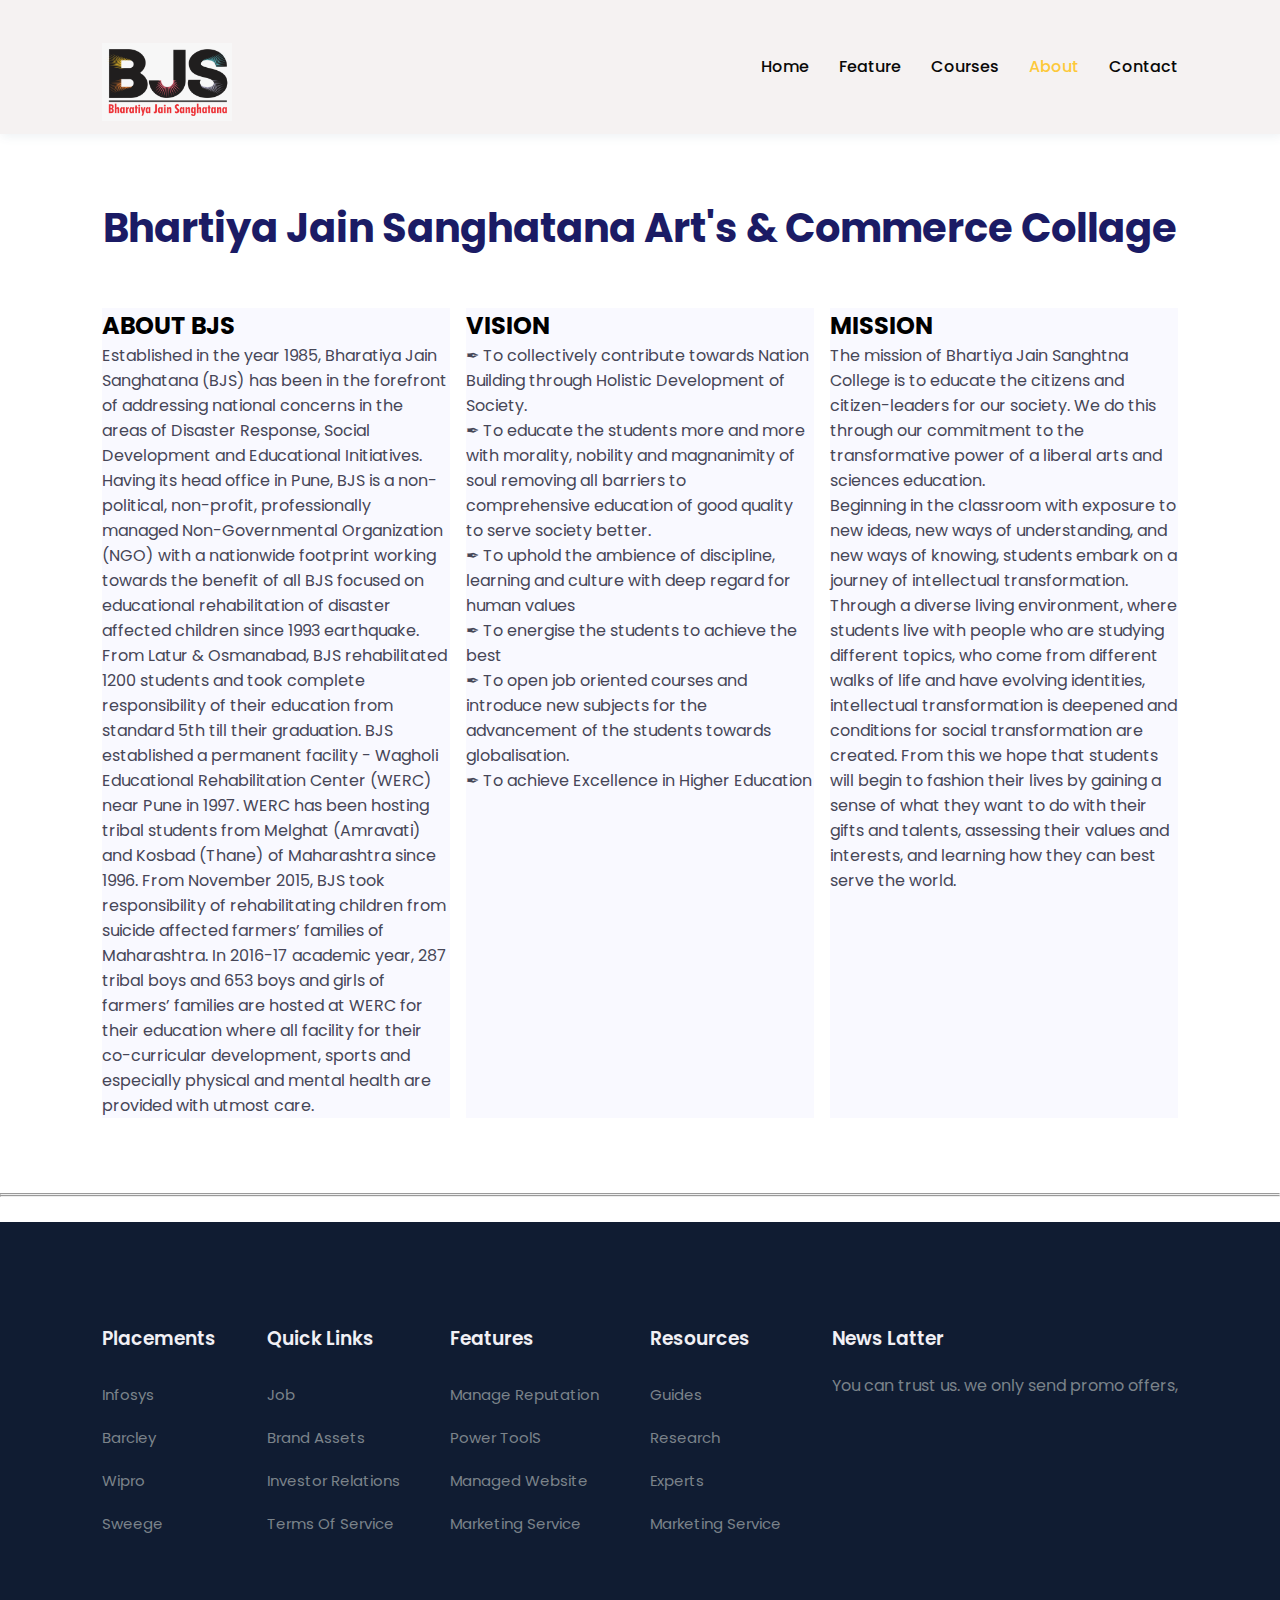
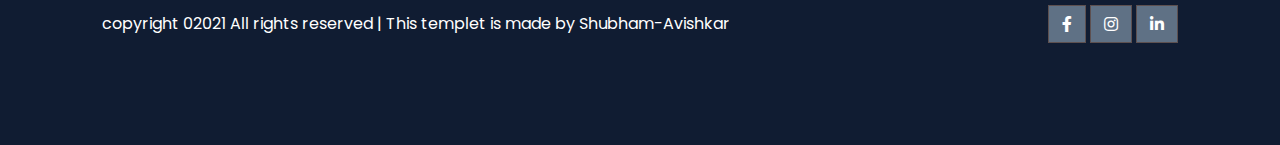
<file: admin.html>
<html lang="en">
    <head> 
    <meta charset="UTF-8">
    <meta http-equiv="X-UA-Compatible" content="IE=edge">
    <meta name="viewport" content="width=device-width, initial-scale=1.0">
    <title>BJS college</title>

    <link rel="stylesheet" href="https://use.fontawesome.com/releases/v5.15.4/css/all.css" />

    <link rel="stylesheet" href="style.css">
</head>

<!-- Navigation -->
<nav>
    <img src="Images/BJSLOGO.jpg" style="float: right;padding-top: 30px;">
    <div class="navigation">
        <ul>
            <li><a   href="index.html">Home</a></li>
            <li><a href="features.html">Feature</a></li>
            <li><a href="courses.html">Courses</a></li>
            <li><a class="active" href="admin.html">About</a></li>
            <li><a  href="contact.html">Contact</a></li>
        </ul>
    </div>
</nav>

<section id="features">
    <h1>Bhartiya Jain Sanghatana Art's & Commerce Collage</h1>
    <div class="fea-base">
        <div class="fea-box">
            <h2>ABOUT BJS</h2>
            <p>Established in the year 1985, Bharatiya Jain Sanghatana (BJS) has been in the forefront 
                of addressing national concerns in the areas of Disaster Response, Social Development and Educational
                Initiatives. Having its head office in Pune, BJS is a non-political, non-profit, professionally managed
                Non-Governmental Organization (NGO) with a nationwide footprint working towards the benefit of all
                BJS focused on educational rehabilitation of disaster affected children since 1993 earthquake.
                 From Latur & Osmanabad, BJS rehabilitated 1200 students and took complete responsibility of their education
                  from standard 5th till their graduation. BJS established a permanent facility - Wagholi Educational Rehabilitation 
                  Center (WERC) near Pune in 1997. WERC has been hosting tribal students from Melghat (Amravati) and Kosbad (Thane) of 
                  Maharashtra since 1996. From November 2015, BJS took responsibility of rehabilitating children from suicide affected farmers’ 
                  families of Maharashtra. In 2016-17 academic year, 287 tribal boys and 653 boys and girls of farmers’ families are hosted at WERC
                   for their education where all facility for their co-curricular development, sports and especially physical and mental health are provided
                    with utmost care.
                
            </p>
        </div>
        <div class="fea-box">
            <h2>VISION</h2>
            <p>  &#10002 To collectively contribute towards Nation Building through Holistic Development of Society.<br>
                &#10002 To educate the students more and more with morality, nobility and magnanimity of soul removing all barriers to comprehensive education of good quality to serve society better.<br>
                &#10002 To uphold the ambience of discipline, learning and culture with deep regard for human values<br>
                &#10002 To energise the students to achieve the best<br>
                &#10002 To open job oriented courses and introduce new subjects for the advancement of the students towards globalisation.<br>
                &#10002 To achieve Excellence in Higher Education<br> 
            </p>
        </div>
        <div class="fea-box">
            <h2>MISSION</h2>
            <p>
                The mission of Bhartiya Jain Sanghtna College is to educate the citizens and citizen-leaders for our society. We do this through our commitment to the transformative power of a liberal arts and sciences education.<br>
                Beginning in the classroom with exposure to new ideas, new ways of understanding, and new ways of knowing,
                students embark on a journey of intellectual transformation. Through a diverse living environment, where
                students live with people who are studying different topics, who come from different walks of life and 
                have evolving identities, intellectual transformation is deepened and conditions for social transformation 
                are created. From this we hope that students will begin to fashion their lives by gaining a sense of what they want to do with
                their gifts and talents, assessing their values and interests, and learning how they can best serve the world.
            </p>
        </div>
    </div>
</section><br><br><br><hr><hr><br>

<!--footer-->
<footer>
    <div class="footer-col">
        <h3>Placements</h3>
        <li>Infosys</li>
        <li>Barcley</li>
        <li>Wipro</li>
        <li>Sweege</li>
    </div>
    <div class="footer-col">
        <h3>Quick Links</h3>
        <li>Job</li>
        <li>Brand Assets</li>
        <li>Investor Relations</li>
        <li>Terms Of Service</li>
    </div>
    <div class="footer-col">
        <h3>Features</h3>
        <li>Manage Reputation</li>
        <li>Power ToolS</li>
        <li>Managed Website</li>
        <li>Marketing Service</li>
    </div>
    <div class="footer-col">
        <h3>Resources</h3>
        <li>Guides</li>
        <li>Research</li>
        <li>Experts</li>
        <li>Marketing Service</li>
    </div>
    <div class="footer-col">
        <h3>News Latter</h3>
        <p> You can trust us. we only send promo offers,</p>
        
    </div>
    <div class="copyright">
        <p>copyright 02021 All rights reserved | This templet is made by Shubham-Avishkar</p>
        <div class="pro-link">
                <i class="fab fa-facebook-f"></i>
                <i class="fab fa-instagram"></i>
                <i class="fab fa-linkedin-in"></i>
        </div>
    </div>
</footer>

</body>
</html>
</file>
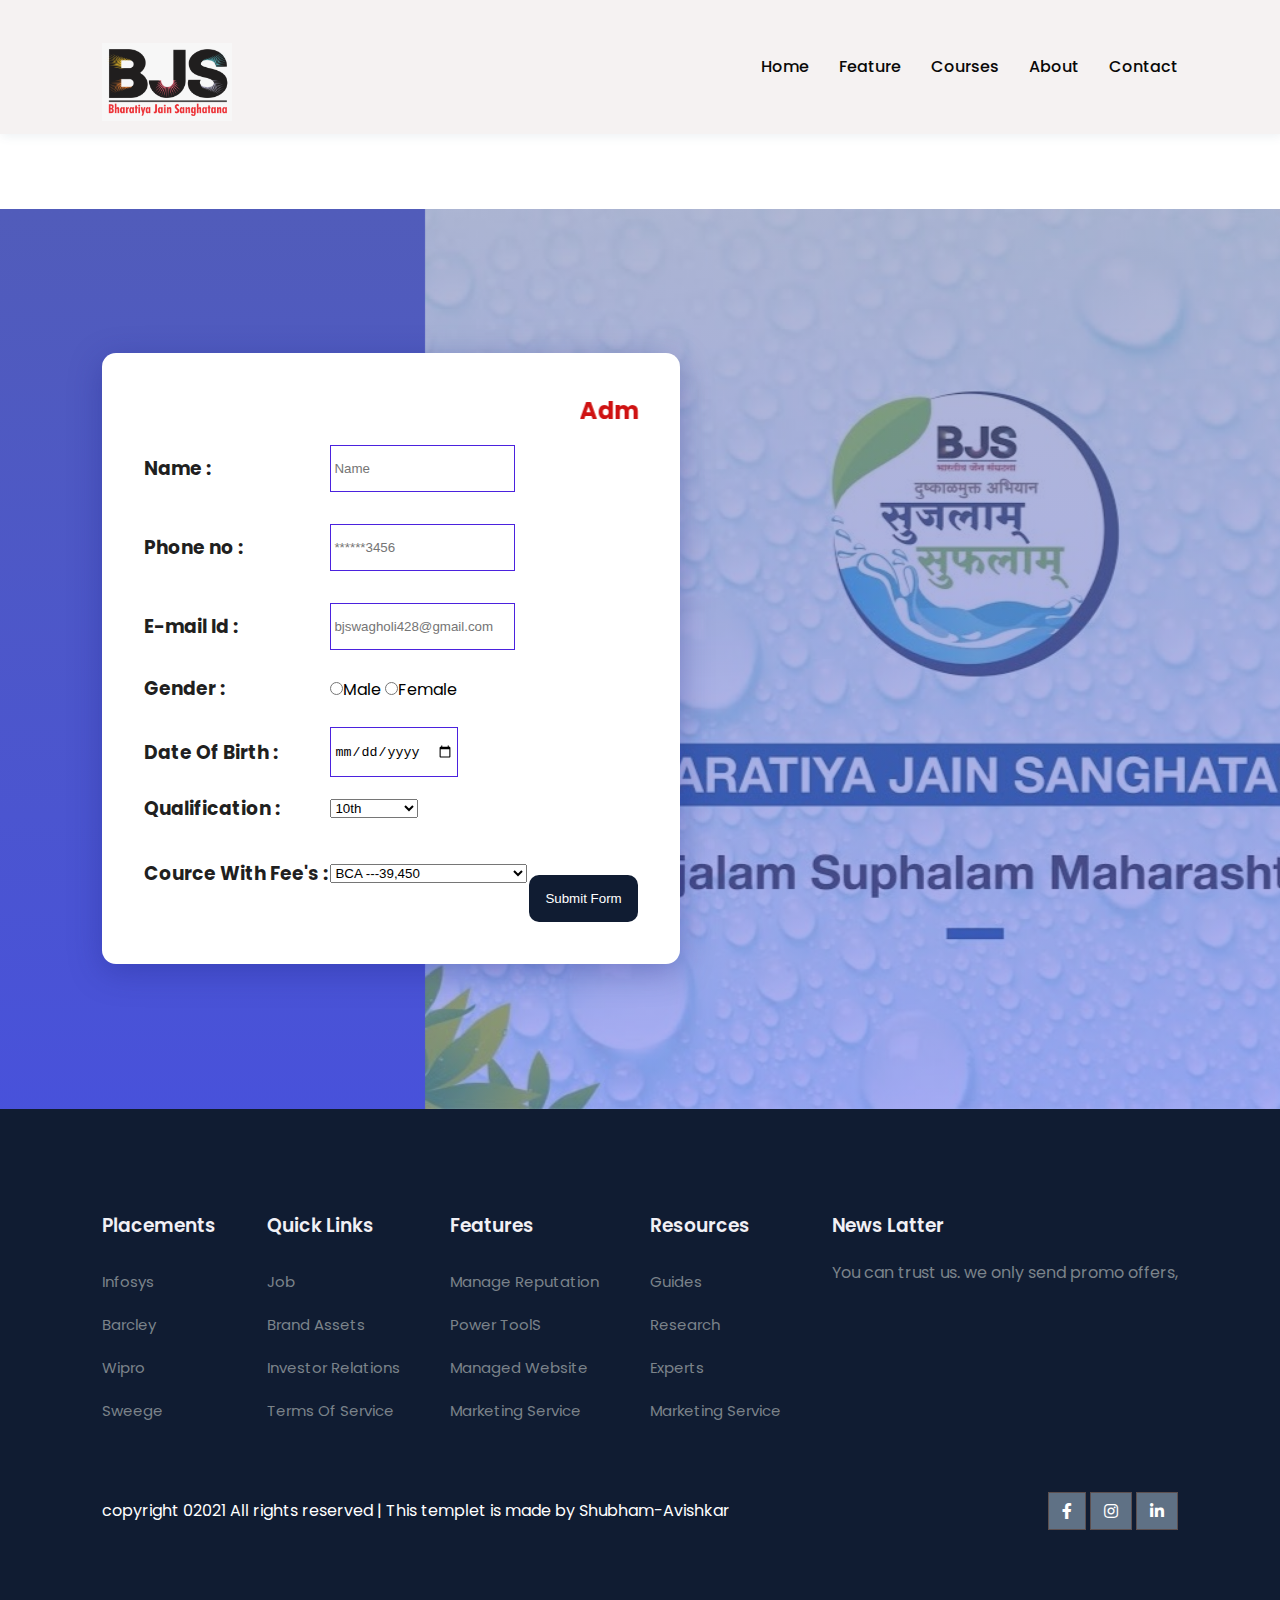
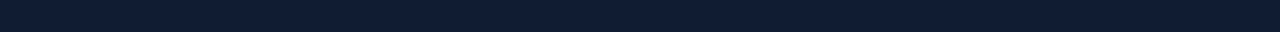
<file: admission.html>
<html lang="en">
    <head> 
    <meta charset="UTF-8">
    <meta http-equiv="X-UA-Compatible" content="IE=edge">
    <meta name="viewport" content="width=device-width, initial-scale=1.0">
    <title>BJS college</title>

    <link rel="stylesheet" href="https://pro.fontawesome.com/releases/v5.10.0/css/all.css">

    <link rel="stylesheet" href="style.css">
</head>
<body>

    <!-- Navigation -->
    <nav>
        <img src="Images/BJSLOGO.jpg" style="float: right;padding-top: 30px;">
        <div class="navigation">
            <ul>
                <li><a  href="index.html">Home</a></li>
                <li><a href="features.html">Feature</a></li>
                <li><a href="courses.html">Courses</a></li>
                <li><a href="admin.html">About</a></li>
                <li><a href="contact.html">Contact</a></li>
            
            </ul>
        </div>
    </nav>
    <br>
    <br><br>
    <!--addmission form-->

    <section id="registration">
        <div class="reminder">
            <form action="https://formspree.io/f/xpzewboa" method="POST">
             <form name="submit-to-google-sheet">
          <div class="form">
            <marquee direction="left">
          <h2>Admission Form</h2></div></marquee>
        <!--form-->
<table>
    <tr>
        <td>
           <h3> Name : </h3>
        </td>
        <td>
            <input type="cource" placeholder="Name" name="Name" id="" required>
        </td>
    </tr>

    <tr>
        <td>
           <h3> Phone no : </h3>
        </td>
        <td>
            <input type="number" name="Phone" placeholder="******3456" required>
        </td>
    </tr>

    <tr>
        <td>
           <h3> E-mail Id : </h3>
        </td>
        <td>
            <input  type="email"  name="E-mail" placeholder="bjswagholi428@gmail.com" required>
        </td>
    </tr>

    <tr>
        <td>
           <h3>Gender :</h3>
        </td>
        <td>
              <input name="Gender" type="radio" name="Gender" value="male" required>Male
              <input name="Gender" type="radio" name="Gender" value="female" required>Female
        </td>
    </tr>

    <tr>
        <td>
            <h3>Date Of Birth :</h3>
        </td>
        <td>
            <input type="date" name="Birth Date" id="" required>
        </td>
    </tr>

    <tr>
        <td>
            <h3>Qualification :</h3>
        </td>
        <td>
            <select name="Qualification ">
                <option name="Qualification">10th</option>
                <option name="Qualification">10+2</option>
                <option name="Qualification">Graduation</option>
            </select>
        </td>
    </tr>
    <td><h3> Cource With Fee's  : </h3></td>
          <td>
             <select name="cource" id=""required>
                <optgroup label="source">
                <option value="BCA">BCA ---39,450</option>
                <option value="M.sc">M.SC--- 32,370</M></option>
                <option value="M.com">M.Com ---22,890</option>
                <option value="L.Lb">l.lb--- 55,450</option>
                <option value="B.sc">B.Sc--- 29,693</option>
                <option value="M.Pharmacy">M.Pharmacy ---39,450</option>
                <option value="Machanical Engi.">Machanical Engi.--- 79,450</option>
                <option value="Design Course">Design Cource ---29,450</option>
                <option value="Architecture">Architecture--- 39,450</option>
                </optgroup>
             </select> 
          </td>
          <td>
          <br>
              <div class="btn">
                <br>
                <button type="submit">Submit Form</button>
              </div>
              <span id="success"></span>
          </td>
</table>
             </form>
        </div>
             </form>

             <script>
                const scriptURL = 'https://docs.google.com/spreadsheets/d/1aq9CYPWr1AAAFlORJUIbTtZqGIIUi3BBwFHzEvZycdo/edit#gid=0'
                const form = document.forms['submit-to-google-sheet']
                const success = document.getElementById('success');
                form.addEventListener('submit', e => {
                  e.preventDefault()
                  fetch(scriptURL, { method: 'POST', body: new FormData(form)})
                    .then(response => {
                        success.innerHTML="Data Sucessfully Submited"
                          setTimeout(function() 
                           {
                            success.innerHTML=" "
                          }, 5000);
                          form.reset();
                    })
                    .catch(error => console.error('Error!', error.message))
                })
              </script>

        </div>
   </section>



    <!--footer-->
<footer>
    <div class="footer-col">
        <h3>Placements</h3>
        <li>Infosys</li>
        <li>Barcley</li>
        <li>Wipro</li>
        <li>Sweege</li>
    </div>
    <div class="footer-col">
        <h3>Quick Links</h3>
        <li>Job</li>
        <li>Brand Assets</li>
        <li>Investor Relations</li>
        <li>Terms Of Service</li>
    </div>
    <div class="footer-col">
        <h3>Features</h3>
        <li>Manage Reputation</li>
        <li>Power ToolS</li>
        <li>Managed Website</li>
        <li>Marketing Service</li>
    </div>
    <div class="footer-col">
        <h3>Resources</h3>
        <li>Guides</li>
        <li>Research</li>
        <li>Experts</li>
        <li>Marketing Service</li>
    </div>
    <div class="footer-col">
        <h3>News Latter</h3>
        <p> You can trust us. we only send promo offers,</p>
        
    </form>
    </div>
    <div class="copyright">
        <p>copyright 02021 All rights reserved | This templet is made by Shubham-Avishkar</p>
        <div class="pro-link">
                <i class="fab fa-facebook-f"></i>
                <i class="fab fa-instagram"></i>
                <i class="fab fa-linkedin-in"></i>
        </div>
    </div>
</footer>



    </body>
    </html>
</file>
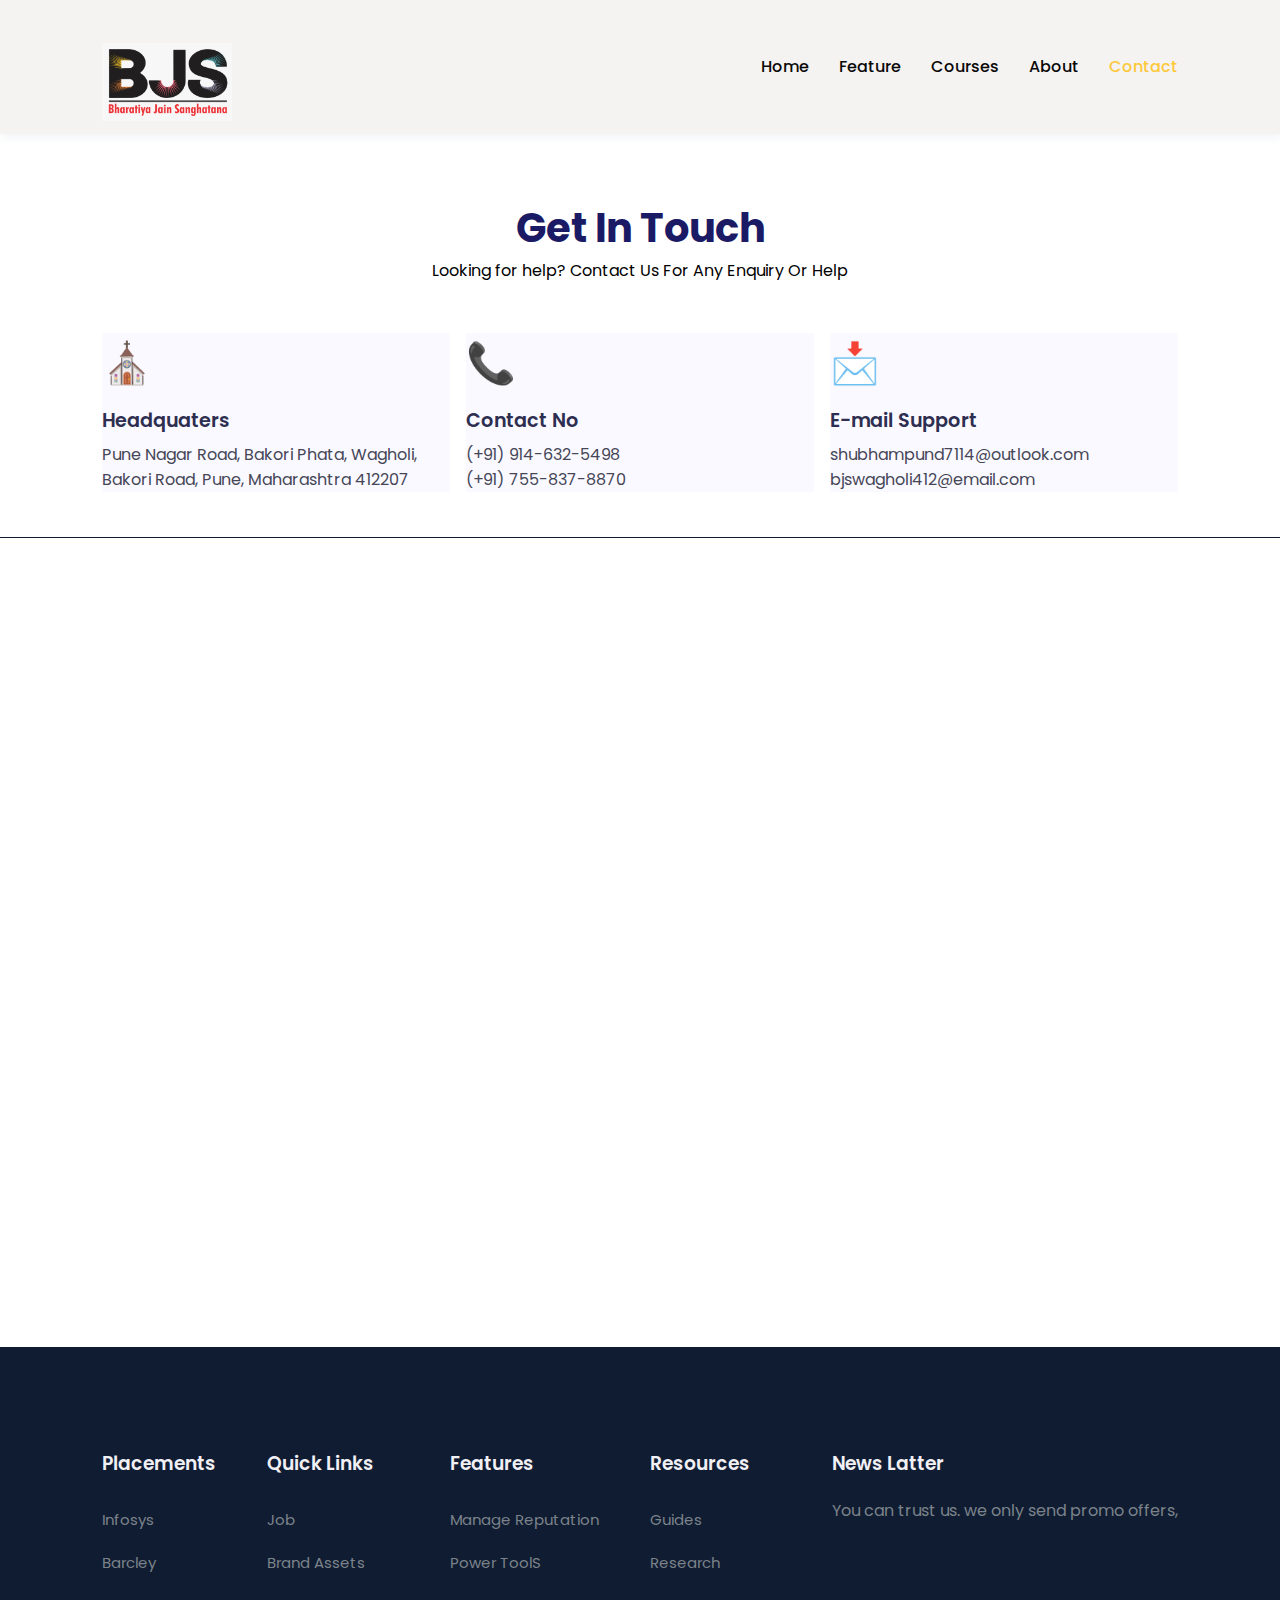
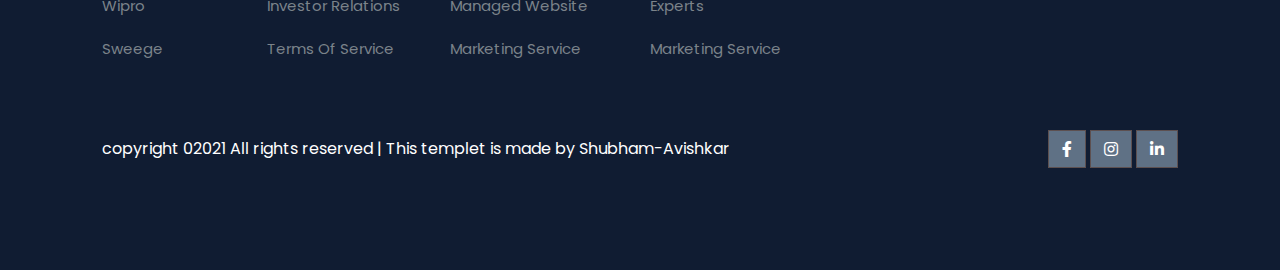
<file: contact.html>
<html lang="en">
    <head> 
    <meta charset="UTF-8">
    <meta http-equiv="X-UA-Compatible" content="IE=edge">
    <meta name="viewport" content="width=device-width, initial-scale=1.0">
    <title>BJS college</title>

    <link rel="stylesheet" href="https://use.fontawesome.com/releases/v5.15.4/css/all.css" />

    <link rel="stylesheet" href="style.css">
</head>

<!-- Navigation -->
<nav>
    <img src="Images/BJSLOGO.jpg" style="float: right;padding-top: 30px;">
    <div class="navigation">
        <ul>
            <li><a   href="index.html">Home</a></li>
            <li><a href="features.html">Feature</a></li>
            <li><a href="courses.html">Courses</a></li>
            <li><a href="admin.html">About</a></li>
            <li><a class="active" href="contact.html">Contact</a></li>
        </ul>
    </div>
</nav>
<section id="features">
    <h1>Get In Touch</h1>
    <p>Looking for help? Contact Us For Any Enquiry Or Help</p>
    <div class="fea-base">
        <div class="fea-box">
            <span style='font-size:40px;'>&#9962;</span>
            <h3>Headquaters</h3>
            <p>Pune Nagar Road, Bakori Phata, Wagholi, Bakori Road, Pune, Maharashtra 412207 </p>
        </div>
        <div class="fea-box">
            <span style='font-size:40px;'>&#128222;</span>
            <h3>Contact No</h3>
            <p>(+91) 914-632-5498<br>
               (+91) 755-837-8870   
            </p>
        </div>
        <div class="fea-box">
            <span style='font-size:40px;'>&#128233;</span>
            <h3>E-mail Support</h3>
            <p>
                shubhampund7114@outlook.com<br>
                bjswagholi412@email.com
            </p>
        </div>
    </div>
</section>

    <!--google map-->
    <section id="map">
        <iframe src="https://www.google.com/maps/embed?pb=!1m18!1m12!1m3!1d3781.6282552547855!2d73.99798731406942!3d18.590791071876897!2m3!1f0!2f0!3f0!3m2!1i1024!2i768!4f13.1
         !3m3!1m2!1s0x3bc2c381d51c80c7%3A0xad8ff64c29c3c6d6!2sBharatiya%20Jain%20Sanghatana&#39;s%20Arts%2C%20C
         ommerce%20%26%20Science%20College!5e0!3m2!1sen!2sin!4v1674470300092!5m2!1sen!2sin"
          style="border:0;" allowfullscreen="" loading="lazy" 
         referrerpolicy="no-referrer-when-downgrade"></iframe>
    </section>


<!--footer-->
<footer>
    <div class="footer-col">
        <h3>Placements</h3>
        <li>Infosys</li>
        <li>Barcley</li>
        <li>Wipro</li>
        <li>Sweege</li>
    </div>
    <div class="footer-col">
        <h3>Quick Links</h3>
        <li>Job</li>
        <li>Brand Assets</li>
        <li>Investor Relations</li>
        <li>Terms Of Service</li>
    </div>
    <div class="footer-col">
        <h3>Features</h3>
        <li>Manage Reputation</li>
        <li>Power ToolS</li>
        <li>Managed Website</li>
        <li>Marketing Service</li>
    </div>
    <div class="footer-col">
        <h3>Resources</h3>
        <li>Guides</li>
        <li>Research</li>
        <li>Experts</li>
        <li>Marketing Service</li>
    </div>
    <div class="footer-col">
        <h3>News Latter</h3>
        <p> You can trust us. we only send promo offers,</p>
        
    </div>
    <div class="copyright">
        <p>copyright 02021 All rights reserved | This templet is made by Shubham-Avishkar</p>
        <div class="pro-link">
                <i class="fab fa-facebook-f"></i>
                <i class="fab fa-instagram"></i>
                <i class="fab fa-linkedin-in"></i>
        </div>
    </div>
</footer>



</body>
</html>
</file>
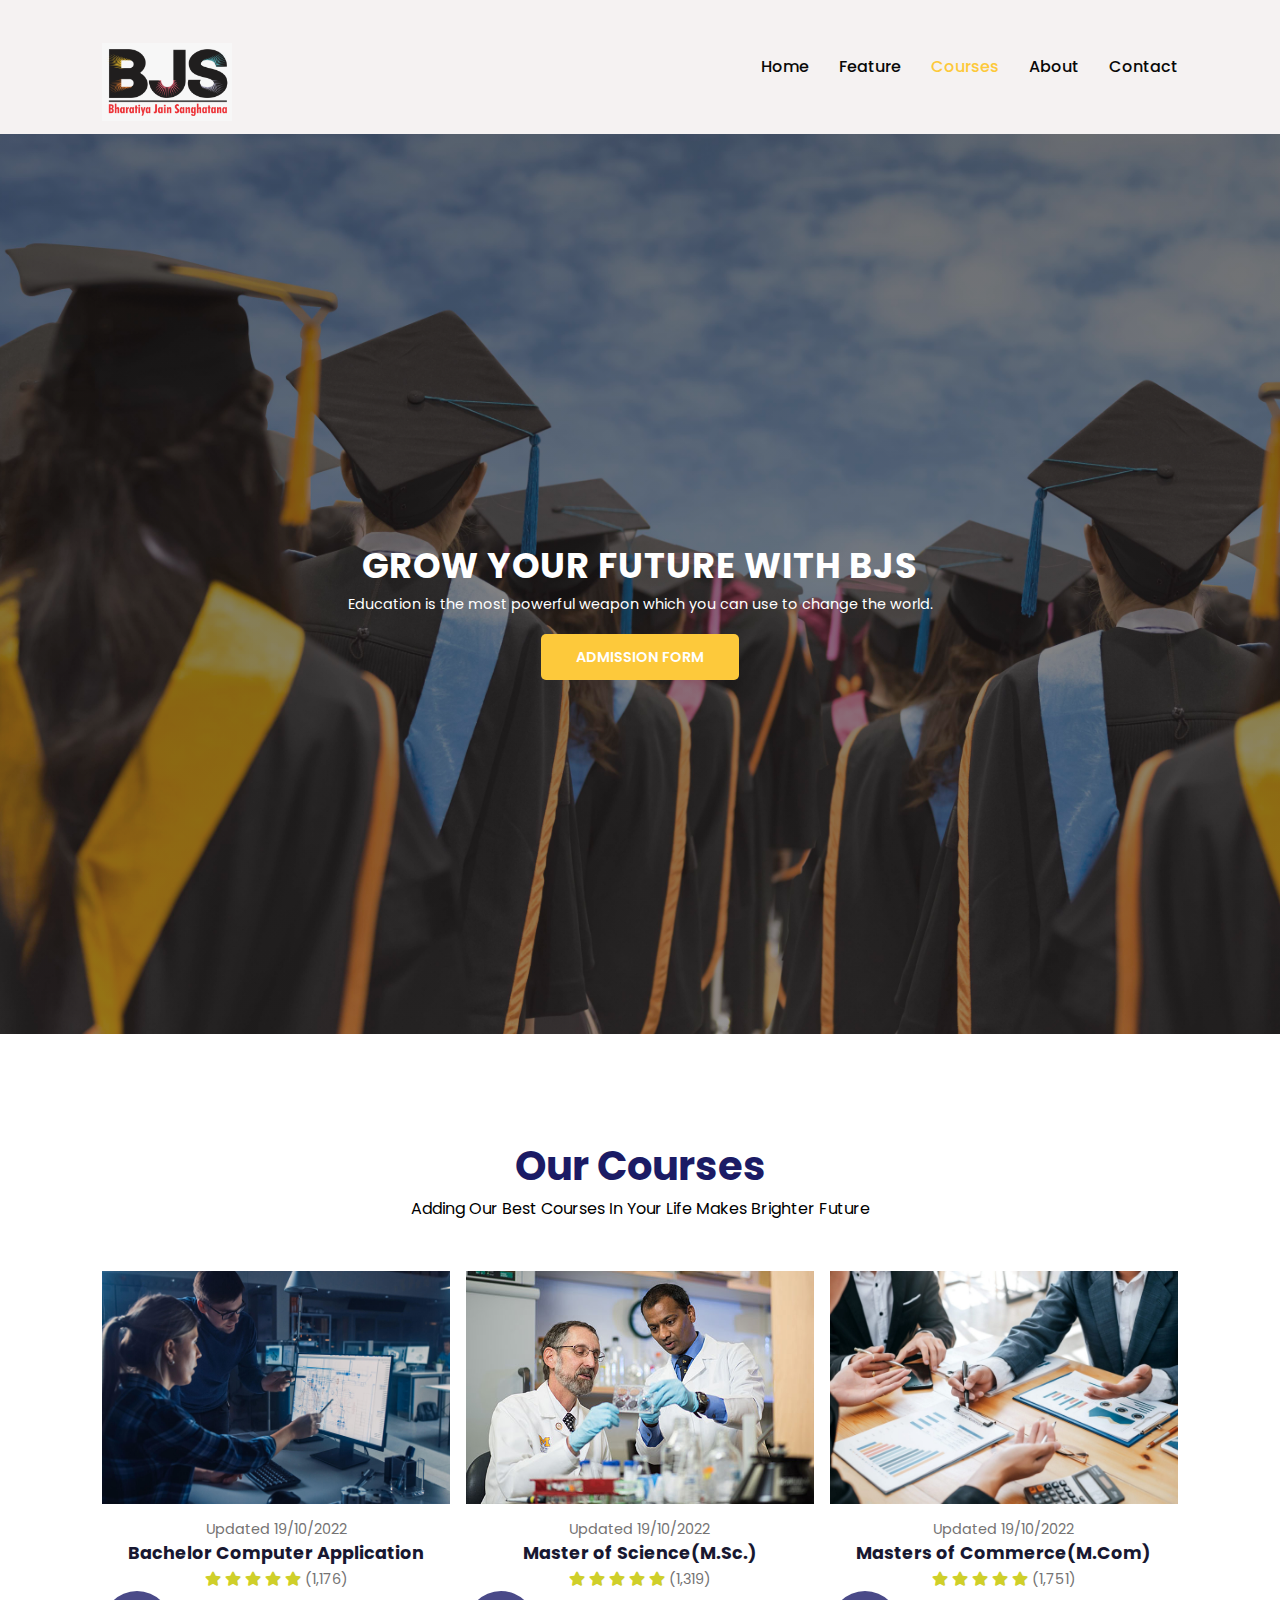
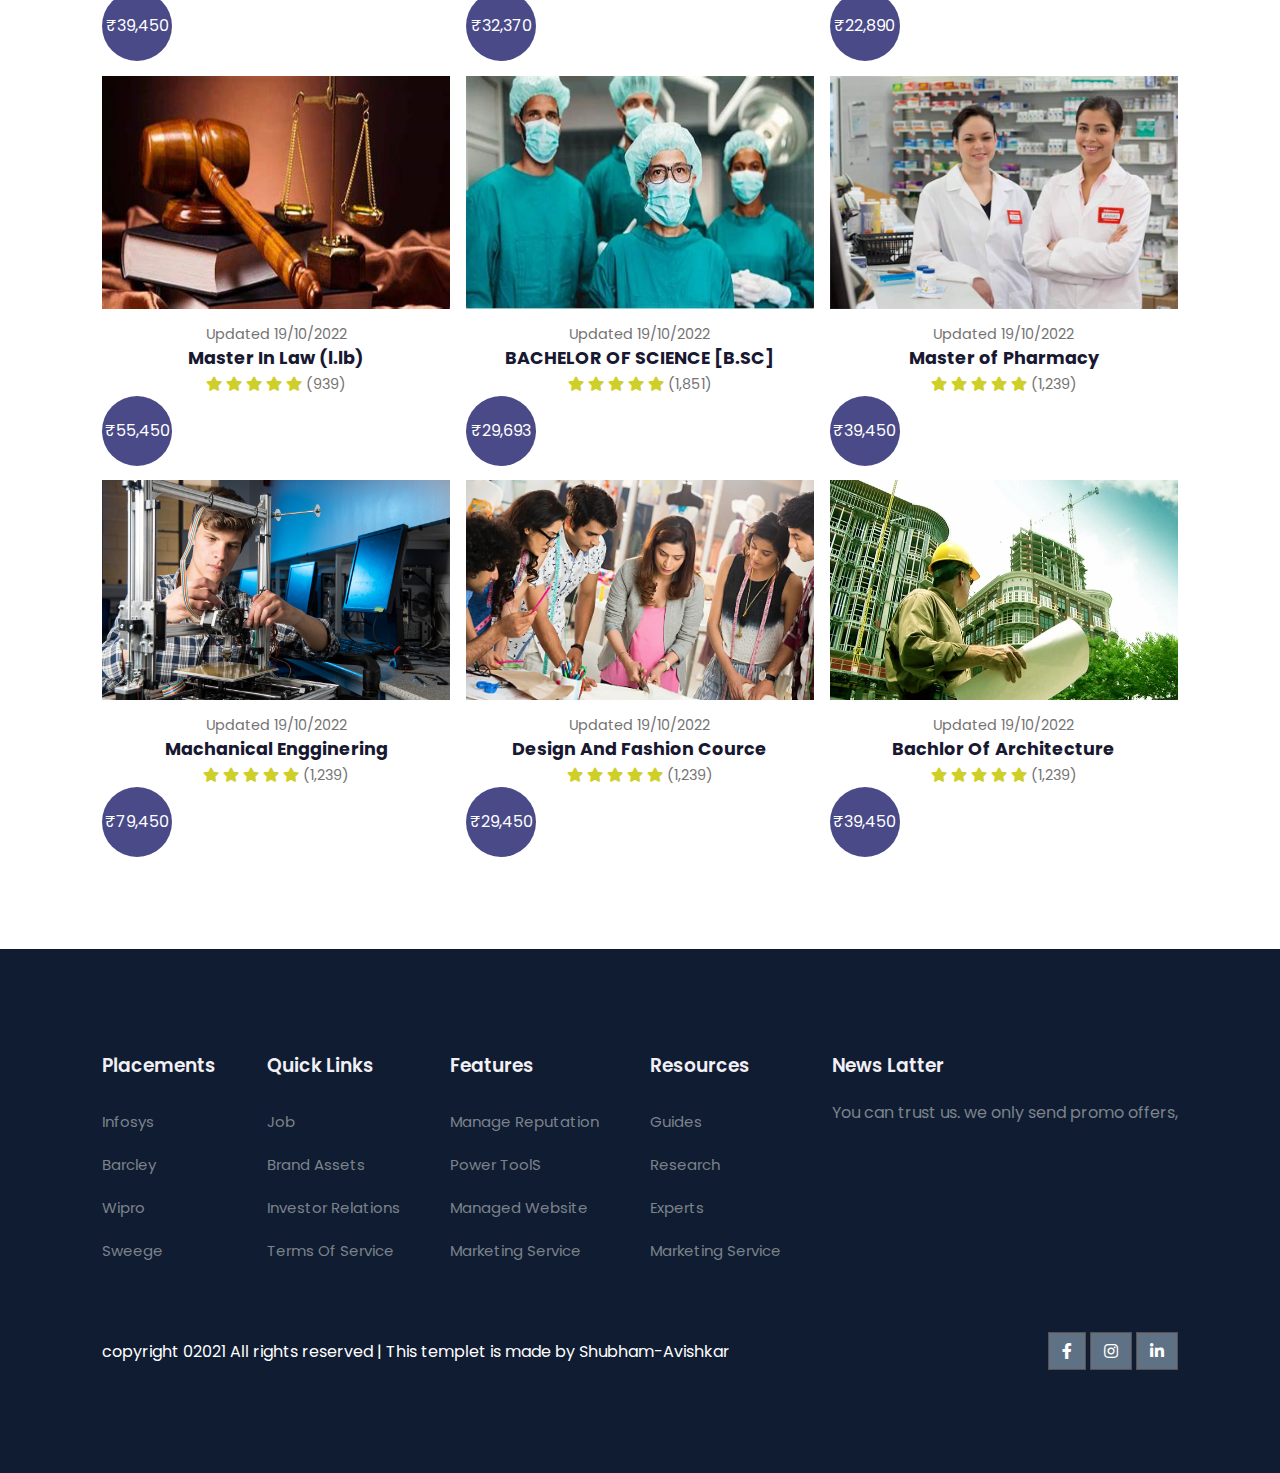
<file: courses.html>
<html lang="en">
    <head> 
    <meta charset="UTF-8">
    <meta http-equiv="X-UA-Compatible" content="IE=edge">
    <meta name="viewport" content="width=device-width, initial-scale=1.0">
    <title>BJS college</title>

    <link rel="stylesheet" href="https://pro.fontawesome.com/releases/v5.10.0/css/all.css">

    <link rel="stylesheet" href="style.css">
</head>
<body>

    <!-- Navigation -->
    <nav>
        <img src="Images/BJSLOGO.jpg" style="float: right;padding-top: 30px;">
        <div class="navigation">
            <ul>
                <li><a href="index.html">Home</a></li>
                <li><a href="features.html">Feature</a></li>
                <li><a class="active" href="courses.html">Courses</a></li>
                <li><a href="admin.html">About</a></li>
                <li><a href="contact.html">Contact</a></li>
            </ul>
        </div>
    </nav>

     <!--Home-->
     <section id="coursehome">
        <h2>GROW YOUR FUTURE WITH BJS</h2>
        <p>Education is the most powerful weapon 
           which you can use to change the world.</p>
           <div class="btn">
               <a class="yellow" href="admission.html">ADMISSION FORM</a>
           </div>
        
    </section>
    
    <!-- Courses -->
    <section id="course">
        <h1>Our  Courses</h1>
        <p>Adding Our Best Courses In Your Life Makes Brighter Future</p>
        <div class="course-box">

            <div class="courses">
                <img src="Images/bca.jpg" alt="">
                <div class="details">
                    <span>Updated 19/10/2022</span>
                    <h6>Bachelor Computer Application</h6>
                    <div class="star">
                        <i class="fas fa-star"></i>
                        <i class="fas fa-star"></i>
                        <i class="fas fa-star"></i>
                        <i class="fas fa-star"></i>
                        <i class="fas fa-star"></i>
                        <span>(1,176)</span>
                    </div>
                </div>
                <div class="cost">
                    ₹39,450
                </div>
            </div>

            <div class="courses">
                <img src="Images/m.sc2.jpg" alt="">
                <div class="details">
                    <span>Updated 19/10/2022</span>
                    <h6>Master of Science(M.Sc.)</h6>
                    <div class="star">
                        <i class="fas fa-star"></i>
                        <i class="fas fa-star"></i>
                        <i class="fas fa-star"></i>
                        <i class="fas fa-star"></i>
                        <i class="fas fa-star"></i>
                        <span>(1,319)</span>
                    </div>
                </div>
                <div class="cost">
                    ₹32,370
                </div>
            </div>

            <div class="courses">
                <img src="Images/banking.jpg" alt="">
                <div class="details">
                    <span>Updated 19/10/2022</span>
                    <h6>Masters of Commerce(M.Com)</h6>
                    <div class="star">
                        <i class="fas fa-star"></i>
                        <i class="fas fa-star"></i>
                        <i class="fas fa-star"></i>
                        <i class="fas fa-star"></i>
                        <i class="fas fa-star"></i>
                        <span>(1,751)</span>
                    </div>
                </div>
                <div class="cost">
                    ₹22,890
                </div>
            </div>

            <div class="courses">
                <img src="Images/OIP.jpeg" alt="">
                <div class="details">
                    <span>Updated 19/10/2022</span>
                    <h6>Master In Law (l.lb)</h6>
                    <div class="star">
                        <i class="fas fa-star"></i>
                        <i class="fas fa-star"></i>
                        <i class="fas fa-star"></i>
                        <i class="fas fa-star"></i>
                        <i class="fas fa-star"></i>
                        <span>(939)</span>
                    </div>
                </div>
                <div class="cost">
                    ₹55,450
                </div>
            </div>

            <div class="courses">
                <img src="Images/nursing.jpg" alt="">
                <div class="details">
                    <span>Updated 19/10/2022</span>
                    <h6>BACHELOR OF SCIENCE [B.SC]</h6>
                    <div class="star">
                        <i class="fas fa-star"></i>
                        <i class="fas fa-star"></i>
                        <i class="fas fa-star"></i>
                        <i class="fas fa-star"></i>
                        <i class="fas fa-star"></i>
                        <span>(1,851)</span>
                    </div>
                </div>
                <div class="cost">
                    ₹29,693
                </div>
            </div>

            <div class="courses">
                <img src="Images/pharmacy.jpg" alt="">
                <div class="details">
                    <span>Updated 19/10/2022</span>
                    <h6>Master of Pharmacy</h6>
                    <div class="star">
                        <i class="fas fa-star"></i>
                        <i class="fas fa-star"></i>
                        <i class="fas fa-star"></i>
                        <i class="fas fa-star"></i>
                        <i class="fas fa-star"></i>
                        <span>(1,239)</span>
                    </div>
                </div>
                <div class="cost">
                    ₹39,450
                </div>
            </div>


            <div class="courses">
                <img src="Images/machanical.jpg" alt="">
                <div class="details">
                    <span>Updated 19/10/2022</span>
                    <h6>Machanical Engginering</h6>
                    <div class="star">
                        <i class="fas fa-star"></i>
                        <i class="fas fa-star"></i>
                        <i class="fas fa-star"></i>
                        <i class="fas fa-star"></i>
                        <i class="fas fa-star"></i>
                        <span>(1,239)</span>
                    </div>
                </div>
                <div class="cost">
                    ₹79,450
                </div>
            </div>

            <div class="courses">
                <img src="Images/fashion.webp" alt="">
                <div class="details">
                    <span>Updated 19/10/2022</span>
                    <h6>Design And Fashion Cource</h6>
                    <div class="star">
                        <i class="fas fa-star"></i>
                        <i class="fas fa-star"></i>
                        <i class="fas fa-star"></i>
                        <i class="fas fa-star"></i>
                        <i class="fas fa-star"></i>
                        <span>(1,239)</span>
                    </div>
                </div>
                <div class="cost">
                    ₹29,450
                </div>
            </div>

            <div class="courses">
                <img src="Images/Architect.webp" alt="">
                <div class="details">
                    <span>Updated 19/10/2022</span>
                    <h6>Bachlor Of Architecture </h6>
                    <div class="star">
                        <i class="fas fa-star"></i>
                        <i class="fas fa-star"></i>
                        <i class="fas fa-star"></i>
                        <i class="fas fa-star"></i>
                        <i class="fas fa-star"></i>
                        <span>(1,239)</span>
                    </div>
                </div>
                <div class="cost">
                    ₹39,450
                </div>
            </div>
        </div>
    </section>
           
   
<!--footer-->
<footer>
    <div class="footer-col">
        <h3>Placements</h3>
        <li>Infosys</li>
        <li>Barcley</li>
        <li>Wipro</li>
        <li>Sweege</li>
    </div>
    <div class="footer-col">
        <h3>Quick Links</h3>
        <li>Job</li>
        <li>Brand Assets</li>
        <li>Investor Relations</li>
        <li>Terms Of Service</li>
    </div>
    <div class="footer-col">
        <h3>Features</h3>
        <li>Manage Reputation</li>
        <li>Power ToolS</li>
        <li>Managed Website</li>
        <li>Marketing Service</li>
    </div>
    <div class="footer-col">
        <h3>Resources</h3>
        <li>Guides</li>
        <li>Research</li>
        <li>Experts</li>
        <li>Marketing Service</li>
    </div>
    <div class="footer-col">
        <h3>News Latter</h3>
        <p> You can trust us. we only send promo offers,</p>
        
    </div>
    <div class="copyright">
        <p>copyright 02021 All rights reserved | This templet is made by Shubham-Avishkar</p>
        <div class="pro-link">
                <i class="fab fa-facebook-f"></i>
                <i class="fab fa-instagram"></i>
                <i class="fab fa-linkedin-in"></i>
        </div>
    </div>
</footer>

</body>
</html>
</file>
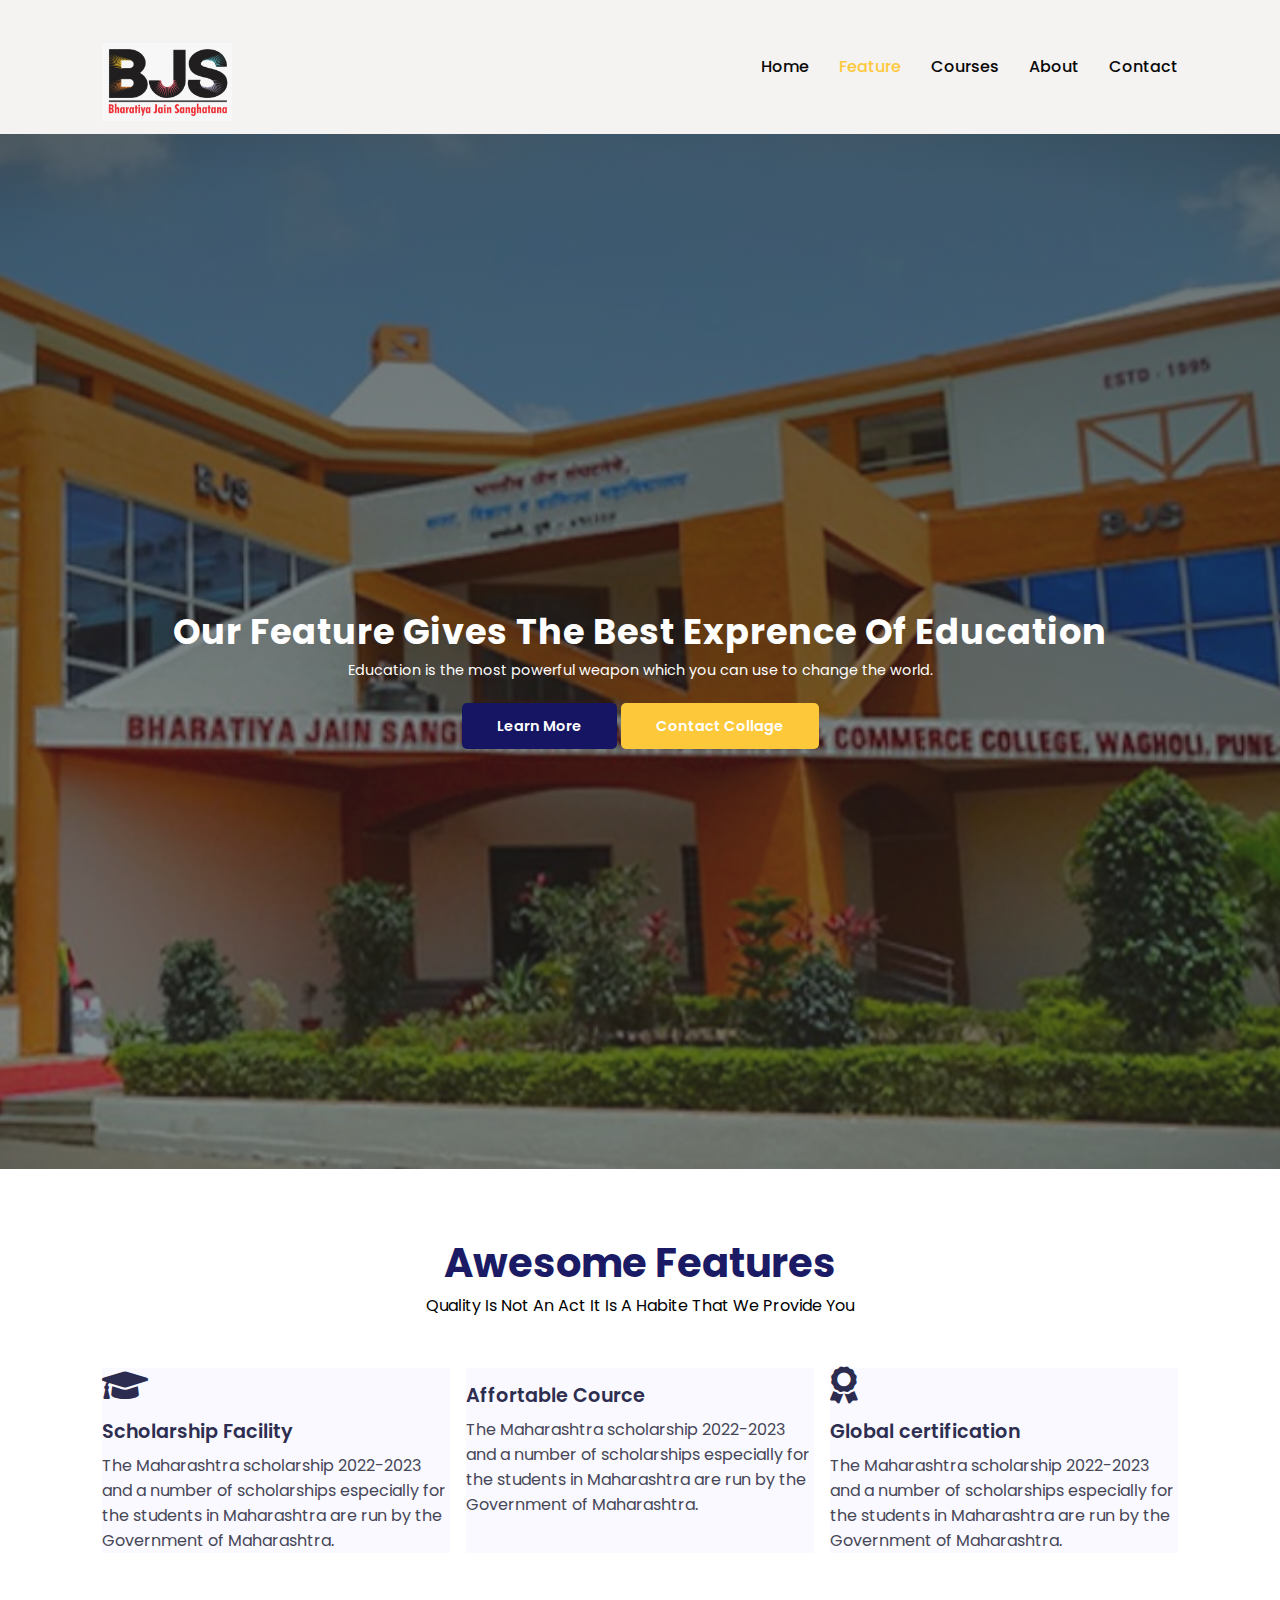
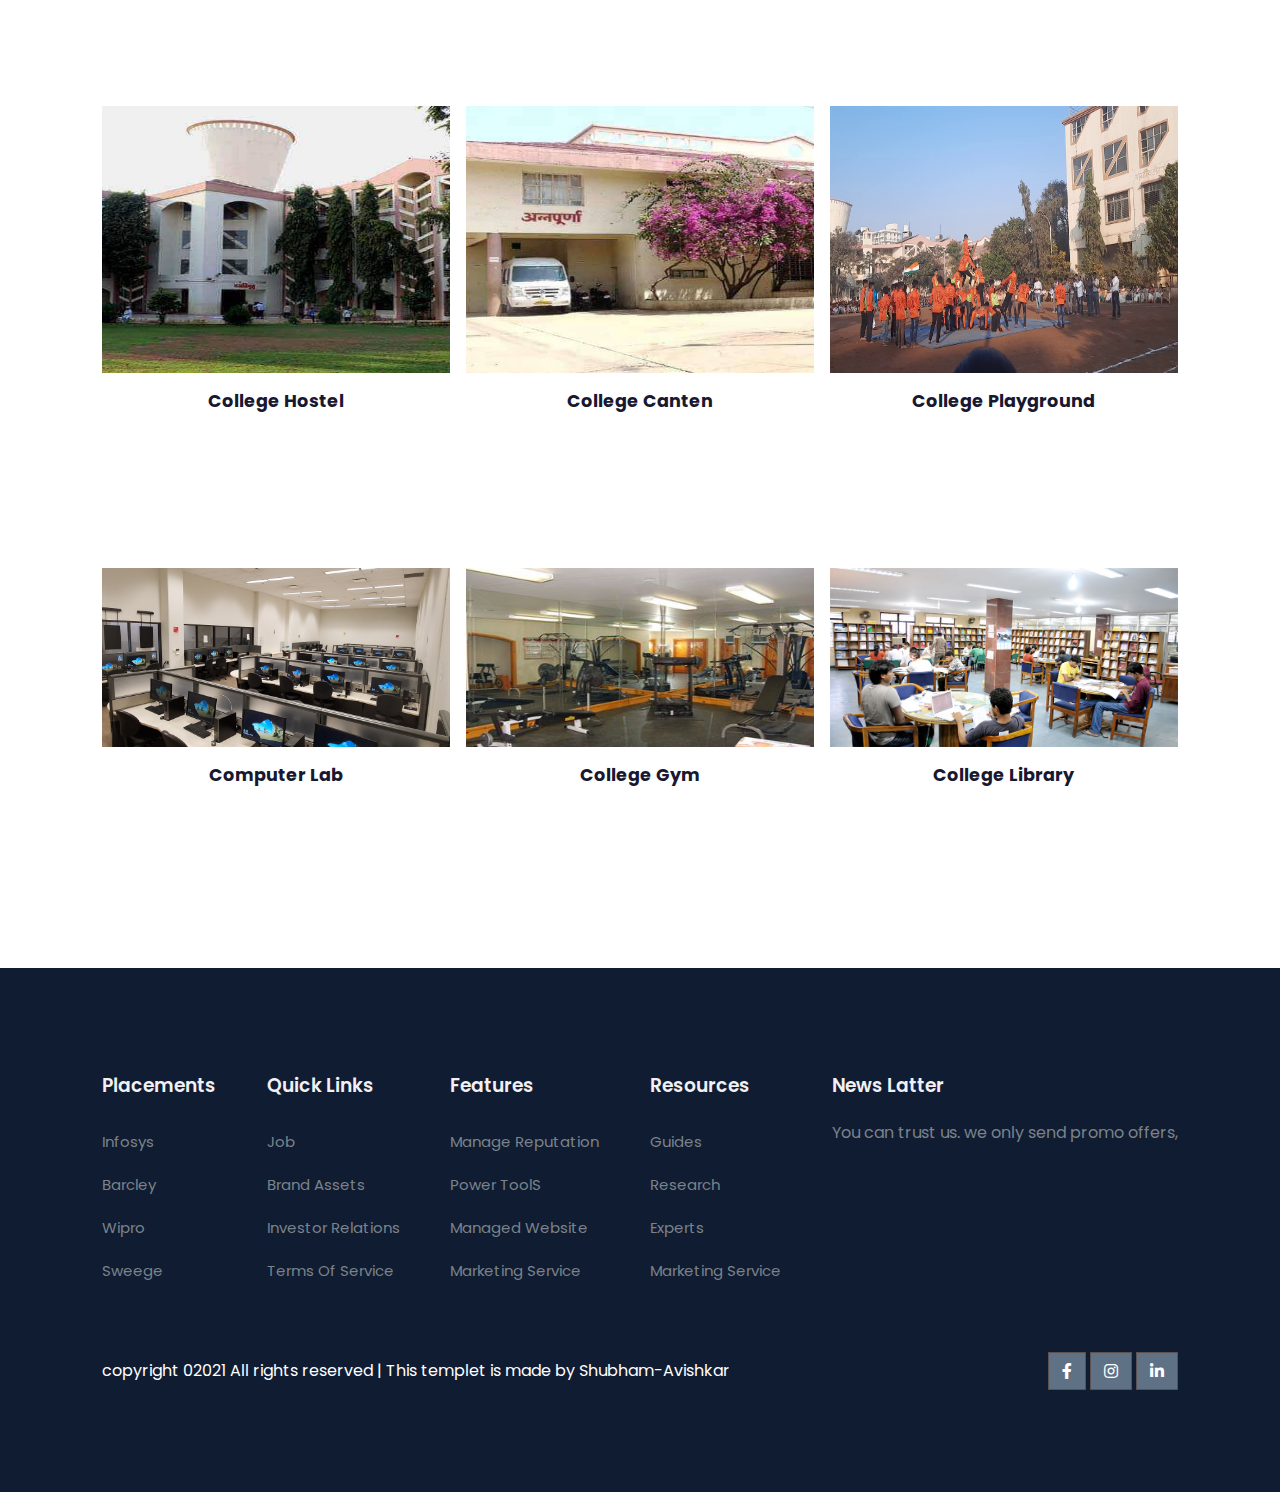
<file: features.html>
<html lang="en">
    <head> 
    <meta charset="UTF-8">
    <meta http-equiv="X-UA-Compatible" content="IE=edge">
    <meta name="viewport" content="width=device-width, initial-scale=1.0">
    <title>BJS college</title>

    <link rel="stylesheet" href="https://pro.fontawesome.com/releases/v5.10.0/css/all.css">

    <link rel="stylesheet" href="style.css">
</head>
<body>

    <!-- Navigation -->
    <nav>
        <img src="Images/BJSLOGO.jpg" style="float: right;padding-top: 30px;">
        <div class="navigation">
            <ul>
                <li><a  href="index.html">Home</a></li>
                <li><a class="active" href="features.html">Feature</a></li>
                <li><a href="courses.html">Courses</a></li>
                <li><a href="admin.html">About</a></li>
                <li><a href="contact.html">Contact</a></li>
            </ul>
        </div>
    </nav>
    
    <!--Home-->
    <section id="featurebanner">
        <h2>Our Feature Gives The Best Exprence Of Education</h2>
        <p>Education is the most powerful weapon 
           which you can use to change the world.</p>
           <div class="btn">
               <a class="blue" href="admin.html">Learn More</a>
               <a class="yellow" href="contact.html">Contact Collage</a>
           </div>
        
    </section>

    <!-- features-->

    <section id="features">
        <h1>Awesome Features</h1>
        <p>Quality Is Not An Act It Is A Habite That We Provide You</p>
        <div class="fea-base">
            <div class="fea-box">
                <i class="fas fa-graduation-cap"></i>
                <h3>Scholarship Facility</h3>
                <p>The Maharashtra scholarship 2022-2023 and a number of scholarships especially for the students in Maharashtra are run by the Government of Maharashtra.</p>
            </div>
            <div class="fea-box">
                <i class="fas fa-file-certificate"></i>
                <h3>Affortable Cource</h3>
                <p>The Maharashtra scholarship 2022-2023 and a number of scholarships especially for the students in Maharashtra are run by the Government of Maharashtra.</p>
            </div>
            <div class="fea-box">
                <i class="fas fa-award"></i>
                <h3>Global certification</h3>
                <p>The Maharashtra scholarship 2022-2023 and a number of scholarships especially for the students in Maharashtra are run by the Government of Maharashtra.</p>
            </div>
        </div>
    </section>

    <!--features-->

    <section id="course">
        
        <div class="course-box">

            <div class="courses">
                <img src="Images/hostel2.jpg" alt="">
                <div class="details">
                    
                    <h6>College Hostel</h6>
                </div>
            </div>

            <div class="courses">
                <img src="Images/hostel4.jpg" alt="">
                <div class="details">
                    
                    <h6>College Canten</h6>
                </div>
            </div>

            <div class="courses">
                <img src="Images/playground.jpg" alt="">
                <div class="details">
                    
                    <h6>College Playground</h6>
                </div>
            </div>

            <div class="courses">
                <img src="Images/lab.jpg" alt="">
                <div class="details">
                   
                    <h6>Computer Lab</h6>
                </div>
            </div>

            <div class="courses">
                <img src="Images/Gym.jpg" alt="">
                <div class="details">
                    
                    <h6>College Gym</h6>
                </div>
            </div>
           
            <div class="courses">
                <img src="Images/library.jpg" alt="">
                <div class="details">
                    
                    <h6>College Library</h6>
            </div>
        </div>
    </section>

  
<!--footer-->
<footer>
    <div class="footer-col">
        <h3>Placements</h3>
        <li>Infosys</li>
        <li>Barcley</li>
        <li>Wipro</li>
        <li>Sweege</li>
    </div>
    <div class="footer-col">
        <h3>Quick Links</h3>
        <li>Job</li>
        <li>Brand Assets</li>
        <li>Investor Relations</li>
        <li>Terms Of Service</li>
    </div>
    <div class="footer-col">
        <h3>Features</h3>
        <li>Manage Reputation</li>
        <li>Power ToolS</li>
        <li>Managed Website</li>
        <li>Marketing Service</li>
    </div>
    <div class="footer-col">
        <h3>Resources</h3>
        <li>Guides</li>
        <li>Research</li>
        <li>Experts</li>
        <li>Marketing Service</li>
    </div>
    <div class="footer-col">
        <h3>News Latter</h3>
        <p> You can trust us. we only send promo offers,</p>
        
    </div>
    <div class="copyright">
        <p>copyright 02021 All rights reserved | This templet is made by Shubham-Avishkar</p>
        <div class="pro-link">
                <i class="fab fa-facebook-f"></i>
                <i class="fab fa-instagram"></i>
                <i class="fab fa-linkedin-in"></i>
        </div>
    </div>
</footer>

</body>
</html>
</file>
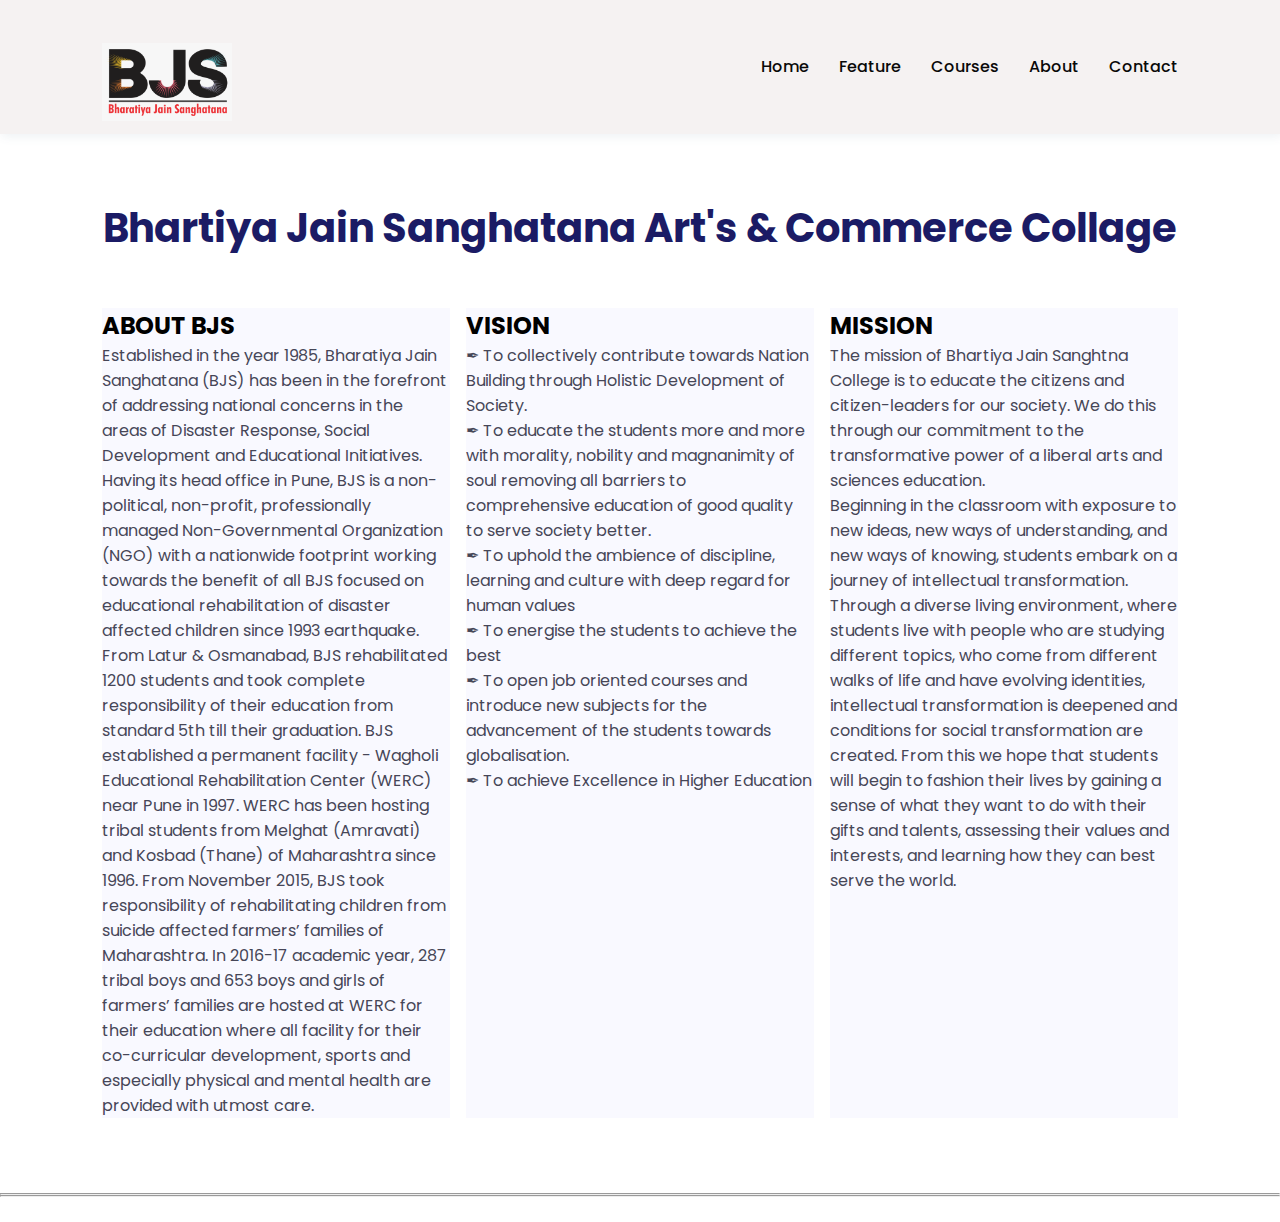
<file: history.html>
<html lang="en">
    <head> 
    <meta charset="UTF-8">
    <meta http-equiv="X-UA-Compatible" content="IE=edge">
    <meta name="viewport" content="width=device-width, initial-scale=1.0">
    <title>BJS college</title>

    <link rel="stylesheet" href="https://use.fontawesome.com/releases/v5.15.4/css/all.css" />

    <link rel="stylesheet" href="style.css">
</head>

<!-- Navigation -->
<nav>
    <img src="Images/BJSLOGO.jpg" style="float: right;padding-top: 30px;">
    <div class="navigation">
        <ul>
            <li><a   href="index.html">Home</a></li>
            <li><a href="features.html">Feature</a></li>
            <li><a href="courses.html">Courses</a></li>
            <li><a href="admin.html">About</a></li>
            <li><a href="contact.html">Contact</a></li>
        </ul>
    </div>
</nav>

<section id="features">
    <h1>Bhartiya Jain Sanghatana Art's & Commerce Collage</h1>
    <div class="fea-base">
        <div class="fea-box">
            <h2>ABOUT BJS</h2>
            <p>Established in the year 1985, Bharatiya Jain Sanghatana (BJS) has been in the forefront 
                of addressing national concerns in the areas of Disaster Response, Social Development and Educational
                Initiatives. Having its head office in Pune, BJS is a non-political, non-profit, professionally managed
                Non-Governmental Organization (NGO) with a nationwide footprint working towards the benefit of all
                BJS focused on educational rehabilitation of disaster affected children since 1993 earthquake.
                 From Latur & Osmanabad, BJS rehabilitated 1200 students and took complete responsibility of their education
                  from standard 5th till their graduation. BJS established a permanent facility - Wagholi Educational Rehabilitation 
                  Center (WERC) near Pune in 1997. WERC has been hosting tribal students from Melghat (Amravati) and Kosbad (Thane) of 
                  Maharashtra since 1996. From November 2015, BJS took responsibility of rehabilitating children from suicide affected farmers’ 
                  families of Maharashtra. In 2016-17 academic year, 287 tribal boys and 653 boys and girls of farmers’ families are hosted at WERC
                   for their education where all facility for their co-curricular development, sports and especially physical and mental health are provided
                    with utmost care.
                
            </p>
        </div>
        <div class="fea-box">
            <h2>VISION</h2>
            <p>  &#10002 To collectively contribute towards Nation Building through Holistic Development of Society.<br>
                &#10002 To educate the students more and more with morality, nobility and magnanimity of soul removing all barriers to comprehensive education of good quality to serve society better.<br>
                &#10002 To uphold the ambience of discipline, learning and culture with deep regard for human values<br>
                &#10002 To energise the students to achieve the best<br>
                &#10002 To open job oriented courses and introduce new subjects for the advancement of the students towards globalisation.<br>
                &#10002 To achieve Excellence in Higher Education<br> 
            </p>
        </div>
        <div class="fea-box">
            <h2>MISSION</h2>
            <p>
                The mission of Bhartiya Jain Sanghtna College is to educate the citizens and citizen-leaders for our society. We do this through our commitment to the transformative power of a liberal arts and sciences education.<br>
                Beginning in the classroom with exposure to new ideas, new ways of understanding, and new ways of knowing,
                students embark on a journey of intellectual transformation. Through a diverse living environment, where
                students live with people who are studying different topics, who come from different walks of life and 
                have evolving identities, intellectual transformation is deepened and conditions for social transformation 
                are created. From this we hope that students will begin to fashion their lives by gaining a sense of what they want to do with
                their gifts and talents, assessing their values and interests, and learning how they can best serve the world.
            </p>
        </div>
    </div>
</section><br><br><br><hr><hr><br>

</html>
</file>
<file: style.css>
@import url('https://fonts.googleapis.com/css2?family=Poppins:wght@100;200;300;400;500;600;700;800;900&display=swap');
*{
    margin: 0;
    padding: 0;
    box-sizing: border-box;
}

body{
    font-family: 'Poppins', sans-serif;
}


/*Global Tags */

h1 {
    font-size: 2.5rem;
    font-weight: 700;
    color: rgb(27, 27, 101);
}

span {
    font-size: .9rem;
    color:#757373;
}

h6 {
    font-size: 1.1rem;
    color:rgb(24,24,49)
}


/* Navigation */
nav {
    position:inherit;
    width: 100%;
    background-color: rgba(244, 241, 241, 0.927);
    display: flex;
    flex-direction: row;
    justify-content: space-between;
    align-items: center;
    padding: 1vw 8vw;
    box-shadow: 2px 2px 10px rgba(235, 239, 243, 0.966);
    z-index: 999;
}

nav img {
    width: 130px;
    cursor:pointer;
}

nav .navigation ul {
    display: flex;
    justify-content: flex-end;
    align-items: center;
}

nav .navigation ul li {
    list-style: none;
    margin-left: 30px;
}

nav .navigation ul li a {
    border: 0px  solid rgb(250, 247, 247);
    text-decoration:none;
    color: rgb(9, 9, 9);
    font-size: 16px;
    font-weight: 500;
    transition: 0.3s ease;
}
nav .navigation ul li a.active,
nav .navigation ul li a:hover {
    color: #FDC93B;
}

/* Home */

#home{
    background-image: linear-gradient(rgba(24, 21, 21, 0.596),rgba(46, 42, 42, 0.5)),url("Images/collagebanner2.jpg");
    width: 100%;
    height: 100vh;
    background-size: cover;
    background-position: center;
    display:flex;
    flex-direction: column;
    justify-content: center;
    align-items: center;
    text-align: center;
    padding-top: 40px;
   
}

#home h2 {
    color: #fff;
    font-size: 2.2rem;
    letter-spacing: 1px;
}
#home p {
    width: 50%;
    color: #fff;
    font-size: 0.9rem;
    line-height: 25px;
}

#home .btn{
    margin-top: 30px;
}

#home a {
    text-decoration: none;
    font-size: 0.9rem;
    padding: 13px 35px;
    background-color: #fff;
    font-weight: 600;
    border-radius: 5px;
}

#home a.blue{
    color: #fff;
    background: rgb(21,21,100);
    transition: 0.3s ease;
}

#home a.blue:hover{
    color: rgb(21,21,100);
    background: #fff;
}

#home a.yellow{
    color: #fff;
    background: #FDC93B;
    transition: 0.3s ease;
}

#home a.yellow:hover{
    color: rgb(21,21,100);
    background: #fff;
}


/*  Cources Home Start ----- Cource Page----*/ 

#coursehome{
    background-image: linear-gradient(rgba(24, 21, 21, 0.596),rgba(46, 42, 42, 0.5)),url("Images/admssion1.jpg");
    width: 100%;
    height: 100vh;
    background-size: cover;
    background-position: center;
    display:flex;
    flex-direction: column;
    justify-content: center;
    align-items: center;
    text-align: center;
    padding-top: 40px;
   
}

#coursehome h2 {
    color: #fff;
    font-size: 2.2rem;
    letter-spacing: 1px;
}
#coursehome p {
    width: 50%;
    color: #fff;
    font-size: 0.9rem;
    line-height: 25px;
}

#coursehome .btn{
    margin-top: 30px;
}

#coursehome a {
    text-decoration: none;
    font-size: 0.9rem;
    padding: 13px 35px;
    background-color: #fff;
    font-weight: 600;
    border-radius: 5px;

}

#coursehome a.yellow{
    color: #fff;
    background: #FDC93B;
    transition: 0.3s ease;
}

#coursehome a.yellow:hover{
    color: rgb(21,21,100);
    background: #fff;
}

/*--cources home end--*/

/*-- features --*/

#features {
    padding: 5vw 8vw 0 8vw;
    text-align: center;
}

#features .fea-base{
    display: grid;
    grid-template-columns: repeat(auto-fit, minmax(320px, 1fr));
    grid-gap: 1rem;
    margin-top: 50px;

}

#features .fea-box {
    background:#f9f9ff;
    text-align: start;
}

#features .fea-box i{
    font-size: 2.3rem;
    color: rgb(44,44,80);
}

#features .fea-box h3{
    font-size: 1.2rem;
    font-weight: 600;
    color: rgb(46,46,80);
    padding: 13px 0 7px 0;
}

#features .fea-box p{
    font-size: 1rem;
    font-weight: 400;
    color: rgb(70,70,87);
    
}

  /*  course  */

#course{
    padding: 8vw 8vw 8vw 8vw;
    text-align: center;
}

#course .course-box {
    display: grid;
    grid-template-columns: repeat(auto-fit, minmax(320px,1fr));
    grid-gap: 1rem;
    margin-top: 50px;

}

#course.courses{
    text-align: start;
    background: #f9f9ff;
    height: 100%;
    position: relative;
}

#course .courses img{
    width: 100%;
    height: 60%;
    background-size: cover;
    background-position:center ;
}

#course .courses .details{
    padding: 15px 15px 0 15px;
}

#course .courses .details i{
    color: #cfcf2a;
    font-size: .9rem;
}

#course .courses .cost {
    background-color: rgb(74, 74, 136);
    color: #fff;
    line-height: 70px;
    width: 70px;
    height: 70px;
    text-align: center;
    border-radius: 50%;
    right: 15px;
    bottom: 100px;
    
}

 /* registration */

 #registration  {
    padding: 6vw 8vw 6vw 8vw;
    background-image: linear-gradient(rgba(99, 112, 168, 0.5), rgba(81, 91, 233, 0.5)),
    url("Images/newsubmit.png");
    width: 100%;
    height: 100%;
    background-size: cover;
    background-position: center;
    display: flex;
    justify-content:space-between ;
    align-items: center;
 }

 #registration .reminder {
    color: rgba(5, 2, 1, 0.954);
 }

 #registration .reminder h3 {
    color: rgba(9, 9, 9, 0.909);
 }

 #registration .reminder h1 {
    color: rgba(15, 8, 8, 0.977);
 }
 #registration .reminder h2 {
    color: rgba(206, 12, 12, 0.977);
 }

 
  #registration  .form{
    background: #fff;
    border-radius: 14px;
    display: flex;
    flex-direction: column;
    padding: 40px;
    box-shadow: 0 8px 32px 0 rgba(31, 38, 135, 0.37);
    
}
#registration .form input{
    margin: 15px 0;
    padding: 15px 3px;
    border: 1px solid rgb(75, 34, 222);
    outline: none;
}
#registration .btn button{
    border: none;
    border-radius:10px ;
    padding: 16px;
    background-color:#101c32;
    color: white;
}


/* experts */

#experts {
    padding: 8vw 8vw 8vw 8vw;
    text-align: center;
}

#experts .expert-box {
    display: grid;
    grid-template-columns: repeat(auto-fit, minmax(120px,1fr));
    grid-gap: 1rem;
    margin-top: 50px;
}

#experts .expert-box .profile{
    background-color: #fafaf6;
    padding: 30px 10px;
    border: 1px solid rgb(12, 12, 12);
}

#experts .expert-box .pro-link{
    margin-top: 10px;
 }

 #experts .expert-box .pro-link i{
    padding: 10px 13px;
    border: 1px solid rgb(12, 12, 12);
    cursor: pointer;
    transition: 0.3s ease;
 }

 #experts .expert-box .pro-link i:hover {
    background:rgb(8, 10, 87);
    color: #fff;
    border: 1px solid rgb(12, 12, 12);
    cursor: pointer;
 }
 

 /* footer --------------------------------FOOTER OF ALL PAGE----------------------------*/

 footer{
    padding: 8vw;
    background-color: #101c32;
    display: flex;
    justify-content: space-between;
    align-items: flex-start;
    flex-wrap:wrap ;
 }

 footer .footer-col{
    padding-bottom: 40px;
 }

 footer h3{
    color: rgb(241, 240,245);
    font-weight: 600;
    padding-bottom: 20px;
 }
footer li{
    list-style: none;
    color: #7b838a;
    padding: 10px 0;
    font-size: 15px;
    cursor: pointer;
    transition: 0,3s ease;
}
footer li:hover{
    color: rgb(241, 240,245);
}
footer p{
    color: #7b838a;
}
footer .subscribe{
    margin-top: 20px;
}
footer input{
    width: 220px;
    padding: 15px 12px;
    background: #334f63;
    border: none;
    outline: none;
    color: #fff;
}
footer .subscribe a{

        text-decoration: none;
        font-size: 0.9rem;
        padding: 13px 35px;
        background-color: #fff;
        font-weight: 600;
        border-radius: 5px;
    }
    
    footer .subscribe a.yellow{
        color: #fff;
        background: #FDC93B;
        transition: 0.3s ease;
    }
    
    footer .subscribe a.yellow:hover{
        color: rgb(21,21,100);
        background: #fff;
    }
    
    footer .copyright{
        margin-top: 20px;
        display: flex;
        justify-content: space-between;
        align-items: center;
        width: 100%;
        flex-wrap: wrap;
    }

    footer .copyright p{
        color: #fff;
    }

    footer .copyright .pro-link{
        margin-top: 0px;
     }
    
     footer .copyright .pro-link i{
        background-color: #5f7185;
        color: #fff;
        padding: 10px 13px;
        border: 1px solid rgb(93, 80, 80);
        cursor: pointer;
        transition: 0.3s ease;
     }
    
     footer .copyright .pro-link i:hover {
        background:rgb(8, 10, 87);
        color: #fff;
        border: 1px solid rgb(12, 11, 11);
        cursor: pointer;
     }

     
     /* ---------------------------------------------feature banner code -----------------------------------------*/

#featurebanner{
    background-image: linear-gradient(rgba(24, 21, 21, 0.596),rgba(46, 42, 42, 0.5)),url("Images/collagebanner2.jpg");
    width: 100%;
    height: 115vh;
    background-size: cover;
    background-position: center;
    display:flex;
    flex-direction: column;
    justify-content: center;
    align-items: center;
    text-align: center;
    padding-top: 40px;
   
}

#featurebanner h2 {
    color: #fff;
    font-size: 2.2rem;
    letter-spacing: 1px;
}
#featurebanner p {
    width: 50%;
    color: #fff;
    font-size: 0.9rem;
    line-height: 25px;
}

#featurebanner .btn{
    margin-top: 30px;
}

#featurebanner a {
    text-decoration: none;
    font-size: 0.9rem;
    padding: 13px 35px;
    background-color: #fff;
    font-weight: 600;
    border-radius: 5px;
}

#featurebanner a.blue{
    color: #fff;
    background: rgb(21,21,100);
    transition: 0.3s ease;
}

#featurebanner a.blue:hover{
    color: rgb(21,21,100);
    background: #fff;
}

#featurebanner a.yellow{
    color: #fff;
    background: #FDC93B;
    transition: 0.3s ease;
}

#featurebanner a.yellow:hover{
    color: rgb(21,21,100);
    background: #fff;
}

/*----------------------MAP----------------MAP-------------------- MAP------------------------------------- */

#map{
    width: 100%;
    height: 90vh;
    margin-top: 45px;
    padding-top: 35px;
    border-top: 1px solid #101c32;
}

#map iframe{
    width: 100%;
    height: 110%;
    
}
</file>
